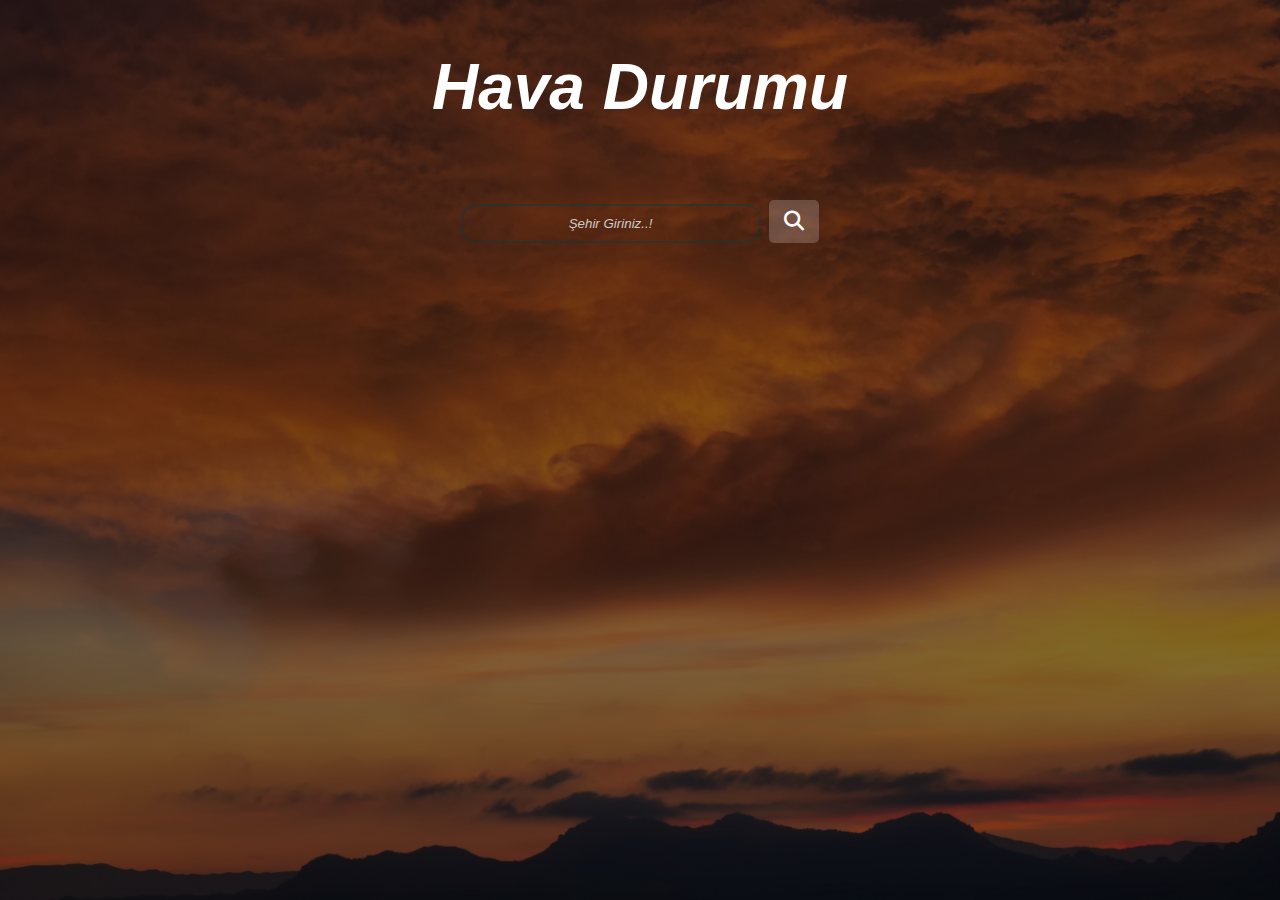
<file: HavaDrumu_Takip/index.html>
<!DOCTYPE html>
<html lang="en">
<head>
    <meta charset="UTF-8">
    <meta name="viewport" content="width=device-width, initial-scale=1.0">
    <title>Hava Durumu</title>
    <link rel="stylesheet" href="style.css">
    <link rel="stylesheet" href="https://cdnjs.cloudflare.com/ajax/libs/font-awesome/6.6.0/css/all.min.css">
</head>
<body>

    <div class="app">
        <div class="header">
            
            <h1>Hava Durumu</h1>
            <input type="text" id="searchBar" placeholder="Şehir Giriniz..!">
            <button class="btn"><i class="fa-solid fa-magnifying-glass"></i></button>
            
        </div>

        <div class="content">
            <div class="city"> </div>
        </div>
        <div class="temp"></div>
        <div class="desc"></div>
        <div class="minmax"></div>

    </div>
    
    <script src="script.js"></script>
</body>
</html>
</file>
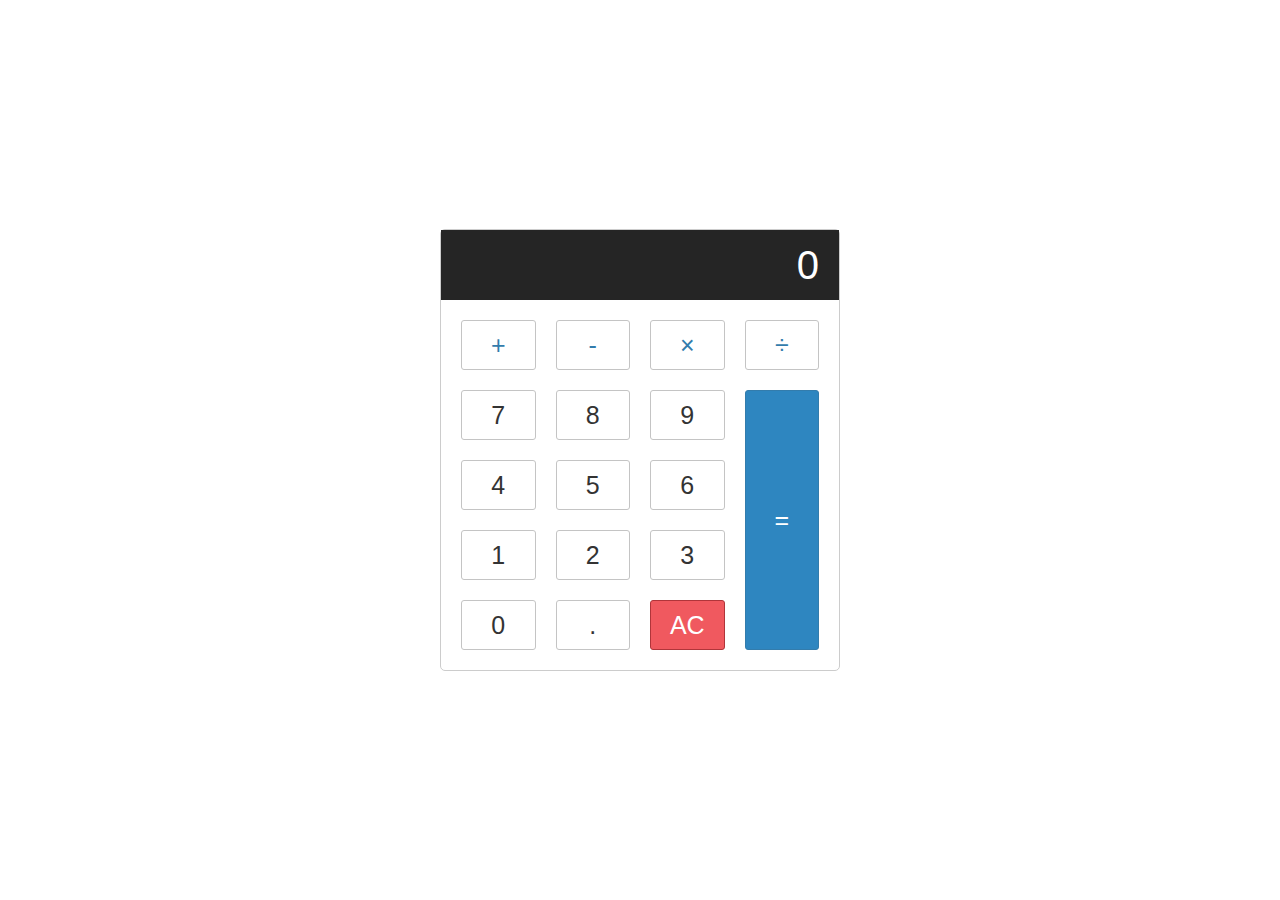
<file: HesapMakinesi/index.html>
<!DOCTYPE html>
<html lang="en">
<head>
    <meta charset="UTF-8">
    <meta name="viewport" content="width=device-width, initial-scale=1.0">
    <title>Hesap Makinesi</title>
    <link rel="stylesheet" href="style.css">
</head>
<body>
    
    <div class="div calculator">
        <input type="text" class="calculator-input" value=0 disabled>
    

        <div class="calculator-keys">

             <button type="button" class="operator" value="+">+</button>
            <button type="button" class="operator" value="-">-</button>
            <button type="button" class="operator" value="*">&times;</button>
            <button type="button" class="operator" value="/">&divide;</button>

            <button type="button" value="7">7</button>
            <button type="button" value="8">8</button>
            <button type="button" value="9">9</button>

            <button type="button" value="4">4</button>
            <button type="button" value="5">5</button>
            <button type="button" value="6">6</button>

            <button type="button" value="1">1</button>
            <button type="button" value="2">2</button>
            <button type="button" value="3">3</button>

            <button type="button" value="0">0</button>
            <button type="button" class="decimal" value=".">.</button>
            <button type="button" class="clear" value="clear">AC</button>

            <button type="button" class="equal-sign operator" value="=">=</button>


        </div>
    
    
    
    </div>













    <script src="script.js"></script>
</body>
</html>
</file>
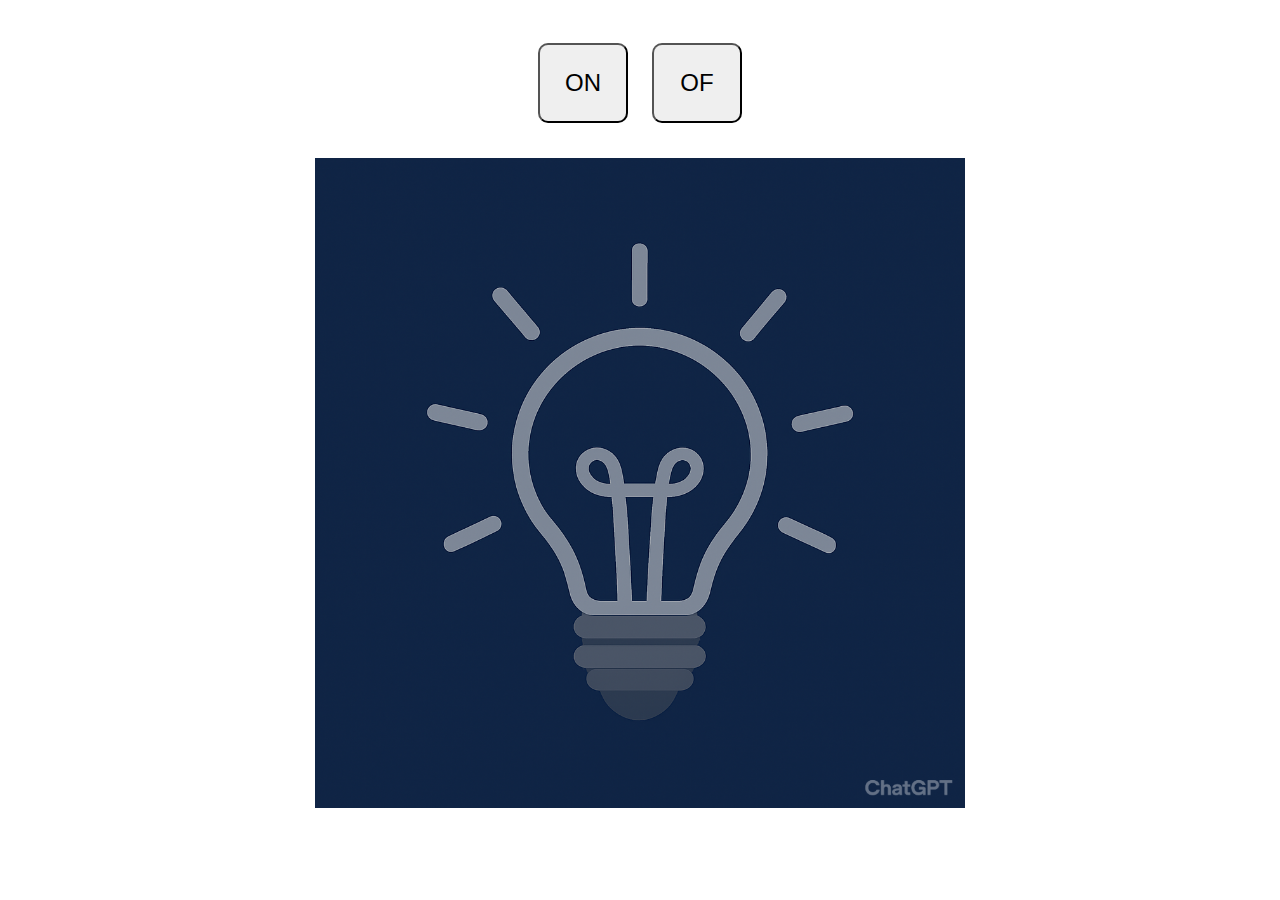
<file: Lamp_ON_OF/index.html>
<!DOCTYPE html>
<html lang="en">
<head>
    <meta charset="UTF-8">
    <meta name="viewport" content="width=device-width, initial-scale=1.0">
    <title>Document</title>

    <link rel="stylesheet" href="style.css">
</head>

<body>

    <div class="uyg">
        <div class="button">
            <button id="on"> ON </button>
            <button id="of"> OF </button>
        </div>

        <div class="img">
            <img id="imgg" src="of.jpg" >
        </div>


    </div>
    <script src="script.js"></script>
</body>
</html>
</file>
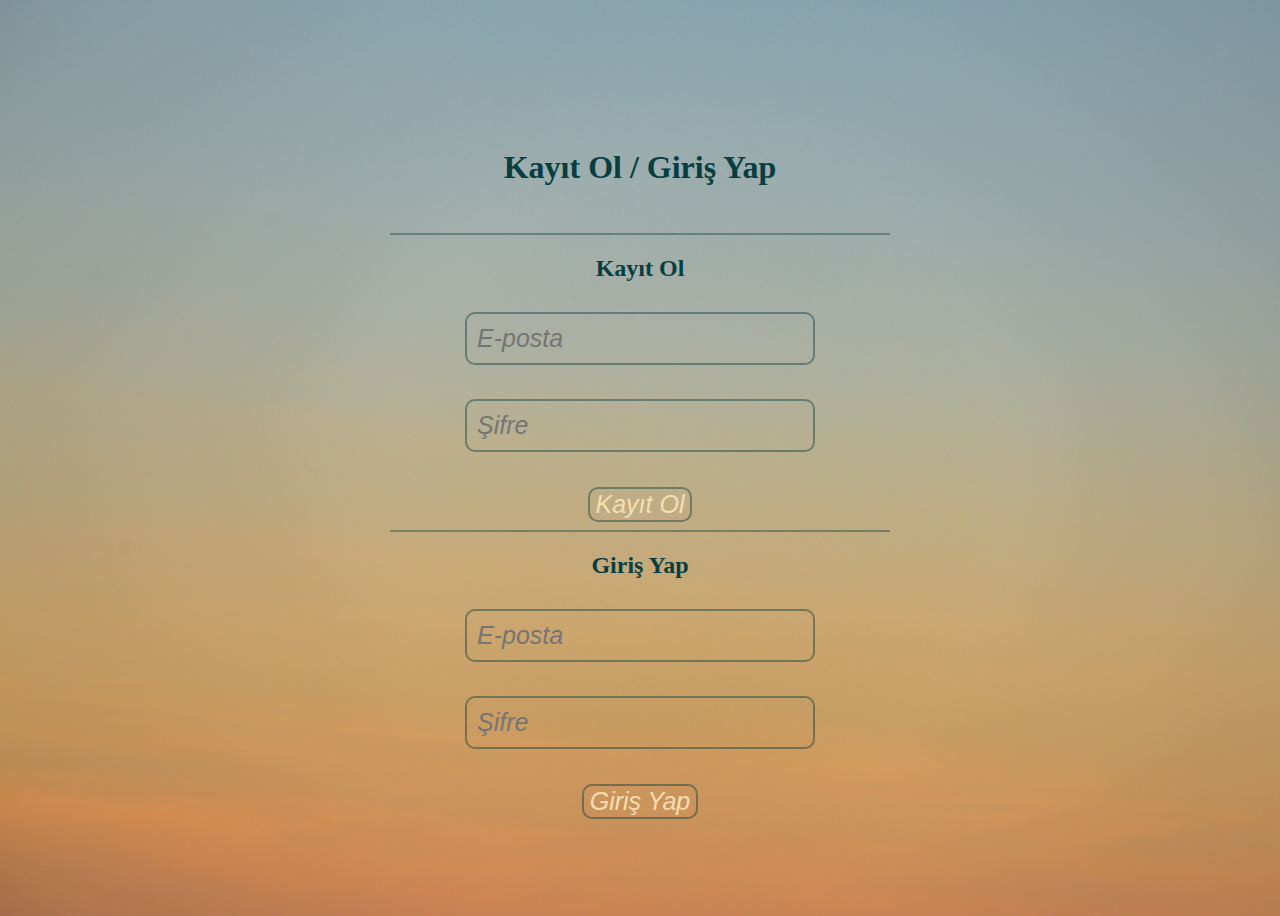
<file: Login/index.html>
<!DOCTYPE html>
<html lang="en">
<head>
    <meta charset="UTF-8">
<meta name="viewport" content="width=device-width, initial-scale=1.0">
    <title>LOGİN</title>
    <link rel="stylesheet" href="style.css">
    
</head>

<body>
    <div id="uyari"></div>
      <div class="app">
            
        <div class="Sgn">
        
            <div class="header"><h1>Kayıt Ol / Giriş Yap</h1>
                <br>
            <hr style="border: 1px solid rgba(6, 62, 66, 0.4);">
            
                                 <h2>Kayıt Ol</h2>    
            </div>

                <div class="input">
                    <ul style="list-style-type: none;">
                    
                    <li><input id="sgnInput" type="email" placeholder="E-posta"></li>
                    <br>
                    <li><input id="sgnPasword" type="text" placeholder="Şifre"></li>
                    <br>
                    <li><button id="sgnButton" class="btn">Kayıt Ol</button></li>
                
                
                </ul>
                    
                    
                    
                </div>
        </div>

<hr style="border: 1px solid rgba(6, 62, 66, 0.4);">

        <div class="lgn">
            <div class="header">
            
                    <h2>Giriş Yap</h2>    
            </div>

                <div class="input" >
                     <ul style="list-style-type: none;">
                    
                    <li><input id="lgnInput" type="email" placeholder="E-posta"></li>
                    <br>
                    <li ><input id="lgnPasword" type="text" placeholder="Şifre"></li>
                    <br>
                    <li><button id="lgnButton" class="btn">Giriş Yap</button></li>
                
                
                </ul>
                </div>
        </div>


    </div>
    


    <script src="javascript.js"></script>
</body>
</html>
</file>
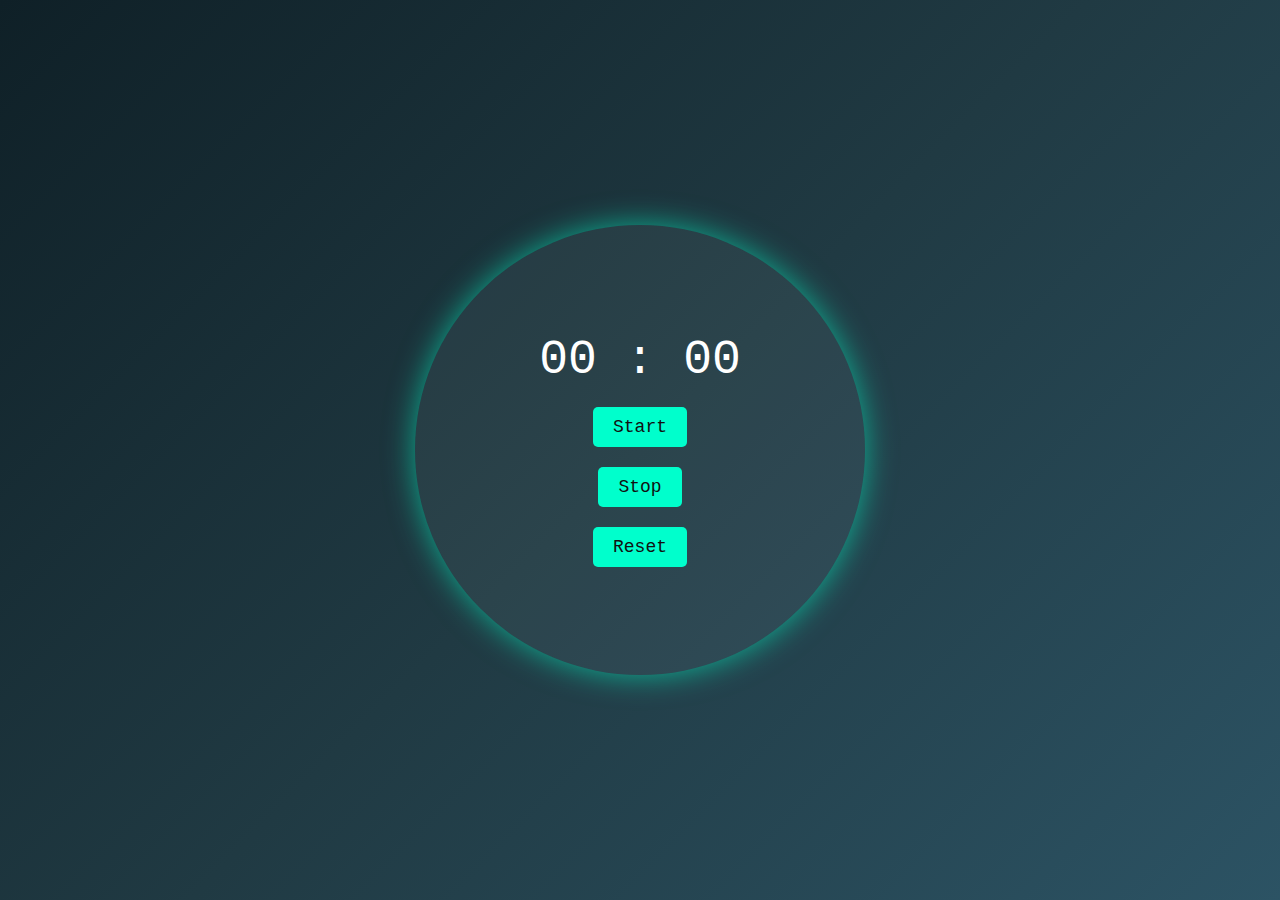
<file: StopWatch/index.html>
<!DOCTYPE html>
<html lang="en">
<head>
    <meta charset="UTF-8">
    <meta name="viewport" content="width=device-width, initial-scale=1.0">
    <title>Document</title>
    <link rel="stylesheet" href="style.css">
</head>
<body>
    
    <div class="container">

        <div class="wrapper">
            <p>
                <span class="second">00</span>
                <span class=":">:</span>
                <span class="tens">00</span>

            </p>

            <button class="btnStart">Start</button>
            <button class="btnStop">Stop</button>
            <button class="btnReset">Reset</button>

        </div>
    </div>






<script src="script.js"></script>
</body>
</html>
</file>
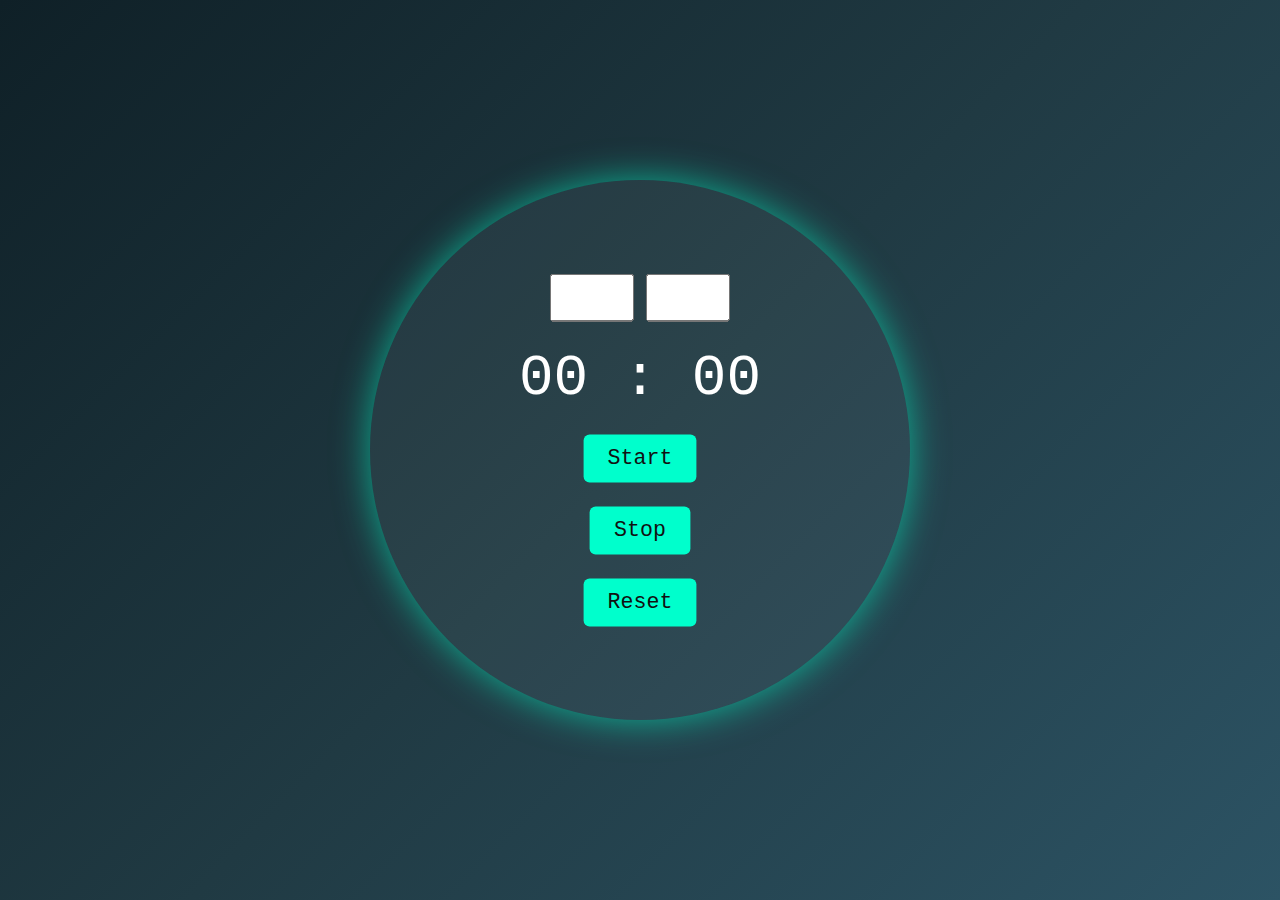
<file: Timer/index.html>
<!DOCTYPE html>
<html lang="en">
<head>
    <meta charset="UTF-8">
    <meta name="viewport" content="width=device-width, initial-scale=1.0">
    <title>Document</title>
    <link rel="stylesheet" href="style.css">
</head>
<body>
    
    <div class="container">

        <div class="wrapper">
             <div class="input">
                    <input id="secondid" type="number" value="" >
                    <input id="minuteid" type="number" value="">
             </div>
            <p>
                <span class="second">00</span>
                <span class=":">:</span>
                <span class="tens">00</span>

            </p>

            <button class="btnStart">Start</button>
            <button class="btnStop">Stop</button>
            <button class="btnReset">Reset</button>

        </div>
    </div>






<script src="script.js"></script>
</body>
</html>
</file>
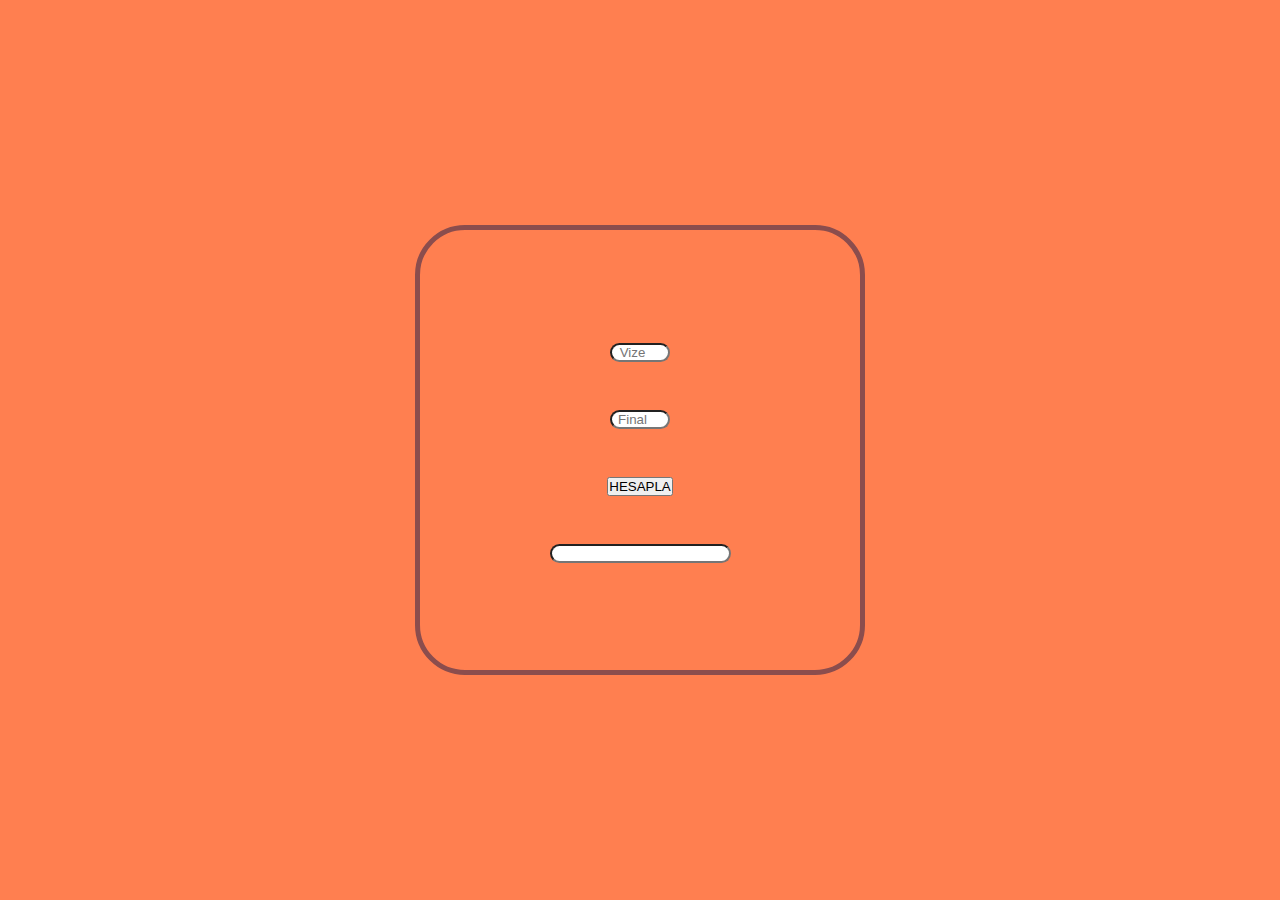
<file: Vize_Final_notOrt/index.html>
<!DOCTYPE html>
<html lang="en">
<head>
    <meta charset="UTF-8">
    <meta name="viewport" content="width=device-width, initial-scale=1.0">
    <title>Document</title>
    
    <link rel="stylesheet" href="https://cdn.jsdelivr.net/npm/bootstrap@4.6.2/dist/css/bootstrap.min.css" integrity="sha384-xOolHFLEh07PJGoPkLv1IbcEPTNtaed2xpHsD9ESMhqIYd0nLMwNLD69Npy4HI+N" crossorigin="anonymous">
    <link rel="stylesheet" href="style.css">
    
</head>
 
<body>
    <div id="uyari"></div>
    <div class="uyg">
        <div class="vize">
            <input type="Number" placeholder="Vize"  min="0" max="100">
        </div>

        <div class="final">
             <input type="Number" placeholder="Final"  min="0" max="100">
        </div>
        <div>
            <button class="btn btn-warning">HESAPLA</button>
        </div>
        <div class="sonuc">
            <input type="text" readonly>
        </div>
    </div>


<script src="script.js"></script>
<script src="https://cdn.jsdelivr.net/npm/jquery@3.5.1/dist/jquery.slim.min.js" integrity="sha384-DfXdz2htPH0lsSSs5nCTpuj/zy4C+OGpamoFVy38MVBnE+IbbVYUew+OrCXaRkfj" crossorigin="anonymous"></script>
<script src="https://cdn.jsdelivr.net/npm/popper.js@1.16.1/dist/umd/popper.min.js" integrity="sha384-9/reFTGAW83EW2RDu2S0VKaIzap3H66lZH81PoYlFhbGU+6BZp6G7niu735Sk7lN" crossorigin="anonymous"></script>
<script src="https://cdn.jsdelivr.net/npm/bootstrap@4.6.2/dist/js/bootstrap.min.js" integrity="sha384-+sLIOodYLS7CIrQpBjl+C7nPvqq+FbNUBDunl/OZv93DB7Ln/533i8e/mZXLi/P+" crossorigin="anonymous"></script>
</body>
</html>
</file>
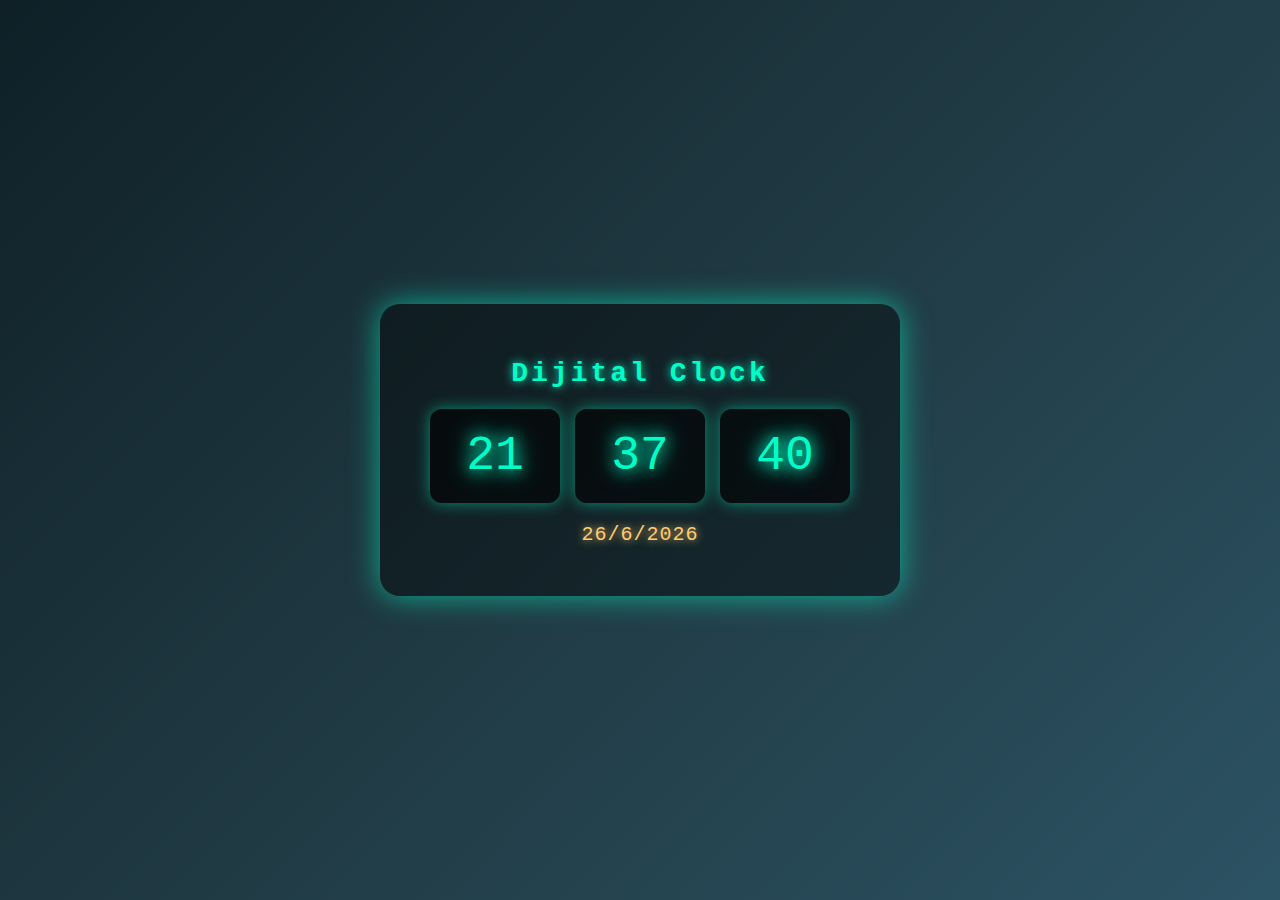
<file: DijitalClock/İndex.html>
<!DOCTYPE html>
<html lang="en">
<head>
    <meta charset="UTF-8">
    <meta name="viewport" content="width=device-width, initial-scale=1.0">
    <title>Sayı Tahmin</title>

    <link rel="stylesheet" href="stayle.css">
</head>
<body>


    <div class="clock-container">

        <h2>Dijital Clock</h2>

        <div class="clock">

            <div class="item"> <p id="hour">12:</p></div>
            <div class="item"> <p id="minute">12:</p></div>
            <div class="item"> <p id="second">85</p></div>

        </div>
        <div class="date"><p id="tarih">Tarih</p></div>

    </div>





<script src="script.js"></script>
</body>
</html>
</file>
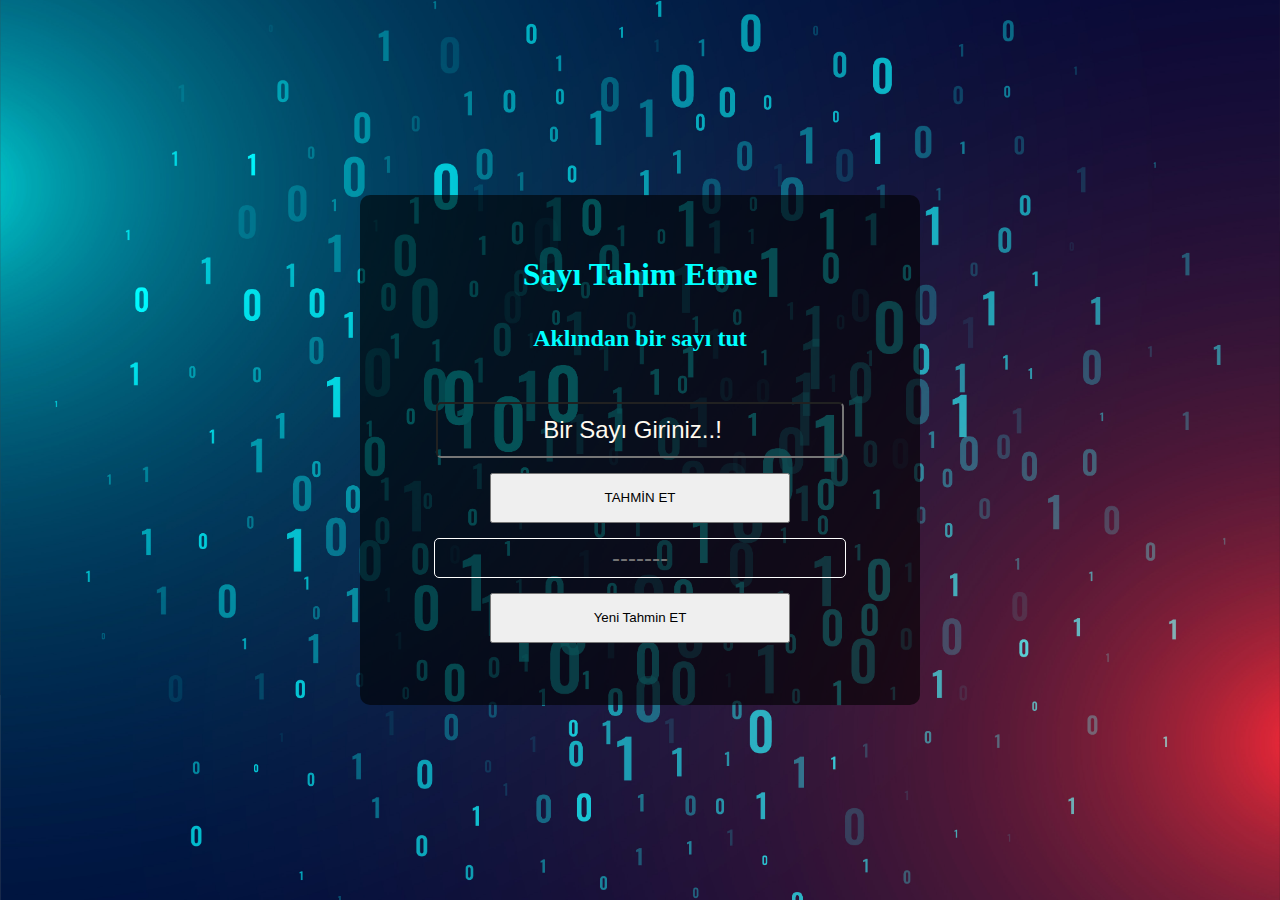
<file: Sayı_Tahmin/İndex.html>
<!DOCTYPE html>
<html lang="en">
<head>
    <meta charset="UTF-8">
    <meta name="viewport" content="width=device-width, initial-scale=1.0">
    <title>Sayı Tahmin</title>

    <link rel="stylesheet" href="stayle.css">
      <link rel="stylesheet" href="https://cdn.jsdelivr.net/npm/bootstrap@4.6.2/dist/css/bootstrap.min.css" integrity="sha384-xOolHFLEh07PJGoPkLv1IbcEPTNtaed2xpHsD9ESMhqIYd0nLMwNLD69Npy4HI+N" crossorigin="anonymous">
</head>
<body>



<div class="uyg">

    <div class="headers"> 
    <h1 id="h1">Sayı Tahim Etme</h1>
     <h2 id="h3">Aklından bir sayı tut</h2>
    </div>

    <div class="input">
        <input type="number" id="inp" placeholder="Bir Sayı Giriniz..!">
    </div>

    <div class="btn-container">
        <button type="button" id="btn" class="btn btn-primary">TAHMİN ET</button>
        <input type="text" id="resault" readonly placeholder="-------">
    </div>
    <div class="p">
        <button type="buttonn" id="btn2" class="btn btn-primary">Yeni Tahmin ET</button>
</div>

<script src="script.js"></script>
<script src="https://cdn.jsdelivr.net/npm/jquery@3.5.1/dist/jquery.slim.min.js" integrity="sha384-DfXdz2htPH0lsSSs5nCTpuj/zy4C+OGpamoFVy38MVBnE+IbbVYUew+OrCXaRkfj" crossorigin="anonymous"></script>
<script src="https://cdn.jsdelivr.net/npm/popper.js@1.16.1/dist/umd/popper.min.js" integrity="sha384-9/reFTGAW83EW2RDu2S0VKaIzap3H66lZH81PoYlFhbGU+6BZp6G7niu735Sk7lN" crossorigin="anonymous"></script>
<script src="https://cdn.jsdelivr.net/npm/bootstrap@4.6.2/dist/js/bootstrap.min.js" integrity="sha384-+sLIOodYLS7CIrQpBjl+C7nPvqq+FbNUBDunl/OZv93DB7Ln/533i8e/mZXLi/P+" crossorigin="anonymous"></script>
</body>
</html>
</file>
<file: HavaDrumu_Takip/style.css>
*{ margin: 0;padding: 0;box-sizing: border-box;}

body{
    font-family:'montserrat',sans-serif ;
    color:#fff;
    background-image: url('image.jpg');
    background-position: center;
    background-repeat: no-repeat;
    background-size:cover;
    height: 100vh;
}


.app{
    font-style:oblique;
    font-size: xx-large;
    text-align: center;
    background: rgba(0, 0, 0, .5);
    background-size: cover;
    height: 100vh;
}

.header{
    padding-top: 50px ;
    
    
}
.header h1{
    margin-bottom: 70px;
}
.header input {
    width: 300px;       /* istediğin genişlik */
    margin: 10px auto;     /* ortalar */
    padding: 10px 10px;  /* biraz iç boşluk ekle */
    border-radius: 5px; /* köşeleri yuvarlat (isteğe bağlı) */
    border: 2px solid rgba(6, 62, 66, 0.445);       /* default kenarlığı kaldır */
    border-radius:15px;
    background:transparent;
    color: #fff;
    text-align: center;
    
    
}
.header input::placeholder {
    color: #ccc;        /* gri */
    font-style: italic; /* opsiyonel: italik yap */
}

.content{
    margin: 20px auto;

}

.temp{
    margin: 10px;
    font-size: 60px;
}

.desc{
    margin-bottom: 15px;
}


.minmax{
    margin: 35px;
    
}
.btn{
     padding: 10px 15px;   /* butonun iç boşluğu */
    font-size: 20px;      /* ikon boyutu büyür */
    border: none;         /* kenarlık kaldır */
    border-radius: 5px;   /* köşeleri yuvarlat */
    background: rgba(255, 255, 255, 0.2); /* şeffaf arka plan */
    color: #fff;          /* ikon rengi */
    cursor: pointer;
}
.city{
    padding: 30px;
    font-size: 30px;
}
</file>
<file: HesapMakinesi/style.css>
* {
    margin: 0;
    padding: 0;
    box-sizing: border-box;
}

html {
    font-size: 10px;
}

body {
    font-size: 1.2rem;
}

.calculator {
    border: 1px solid #ccc;
    border-radius: 5px;
    width: 400px;
    position: absolute;
    top: 50%;
    left: 50%;
    transform: translate(-50%,-50%);
}

.calculator-input {
    width: 100%;
    font-size: 4rem;
    height: 70px;
    border: none;
    background-color: #252525;
    color: #fff;
    text-align: right;
    padding-left: 20px;
    padding-right: 20px;
}

button {
    height: 50px;
    background-color: #fff;
    border-radius: 3px;
    border: 1px solid #c4c4c4;
    background-color: transparent;
    font-size: 2.5rem;
    color: #333;
}

button:hover {
    background-color: #eaeaea;
}

.operator {
    color: #337cac;
}

.clear {
    background-color: #f0595f;
    border-color: #b0353a;
    color: #fff;
}

.clear:hover {
    background-color: #f17377;
}

.equal-sign {
    background-color: #2e86c0;
    border-color: #337cac;
    color: #fff;
    height: 100%;
    grid-area: 2/4/6/5;
}

.equal-sign:hover {
    background-color: #4e9ed4;
}

.calculator-keys {
    display: grid;
    grid-template-columns: repeat(4, 1fr);
    grid-gap: 20px;
    padding: 20px
}
</file>
<file: Lamp_ON_OF/style.css>
.uyg{
    width: 50%;
    position: absolute;
    display: flex;
    flex-direction: column;
    align-items: center;
    justify-self: center;
}
.button{
    margin: 25PX;
    #on{

        font-size: x-large;
        margin: 10px;
        height: 80px;
        width: 90px;
        border-radius: 10px;
        cursor: pointer;
        
        &:hover{
        background-color: khaki;
    }
    }
    #of{
        
        font-size: x-large;
        margin: 10px;
        height: 80px;
        width: 90px;
        border-radius: 10px;
        cursor: pointer;
        &:hover{
        background-color: khaki;
    }
    }
    
}
.img img {
    width: 650px;   /* istediğin boyut */
    height: auto;   /* orantılı küçülür */
}
</file>
<file: Login/style.css>
body{
    
    display:flex;
      justify-content:center; /* yatay ortala */
      align-items:center;     /* dikey ortala */
        
    background-image: url("image.jpg");
    background-size: cover;
    text-align: center;
    height: 100vh;
}

.app{
margin-top: 30px;
justify-self:center;

width: 500px;

}
.header{
margin-bottom: 30px;
color: rgba(6, 62, 66, 1); ;
}

.input{
    display: block;
    font-size: 30px;
}
.input li input{
    font-size: 25px;
     padding: 10px 10px; 
    font-style: oblique;
    background: transparent;
    border: 2px solid rgba(6, 62, 66, 0.445); 
    border-radius: 10px;
    color: wheat;
    
}
.input li button{
       font-size: 25px;
    font-style: oblique;
    background: transparent;
    border: 2px solid rgba(6, 62, 66, 0.445); 
    border-radius: 10px;
    color: wheat;
    cursor: pointer;
    
}
.input ul {
  list-style-type: none; 
  padding: 0;   /* sola yaslamayı düzeltir */
  margin: 0;
}
#uyari {
    position: absolute; /* veya fixed */
    top: 20px;          /* sayfanın üstünden mesafe */
    left: 50%;          /* yatayda ortala */
    transform: translateX(-50%);
    
    color: white;
    padding: 10px 20px;
    border-radius: 5px;
    font-weight: bold;
    text-align: center;
    background-color: red;
    
    opacity: 0;              /* başlangıçta görünmez */
    transition: opacity 1s;
    z-index: 1000;    
}

#uyari.gorunur {
    opacity: 1;
    
}
</file>
<file: StopWatch/style.css>
/* Genel ayarlar */
* {
    font-family: 'Courier New', Courier, monospace;
    box-sizing: border-box;
    margin: 0;
    padding: 0;
}

body {
    height: 100vh;
    display: flex;
    justify-content: center; /* yatay ortala */
    align-items: center;     /* dikey ortala */
    background: linear-gradient(135deg, #0f2027, #203a43, #2c5364);
}

/* Wrapper ekran ortasında ve içeriği ortalanmış */
.wrapper {
    width: 450px;
    height: 450px;
    border-radius: 50%;
    box-shadow: 0px 0px 30px rgba(0, 255, 200, 0.6);
    
    display: flex;           /* içeriği flex yap */
    flex-direction: column;  /* yukarıdan aşağıya hizala */
    justify-content: center; /* dikey ortala */
    align-items: center;     /* yatay ortala */
    gap: 20px;               /* elemanlar arasında boşluk */
    background-color: rgba(255,255,255,0.05);
    padding: 20px;
}

/* İçerik stilleri */
p {
    font-size: 48px;
    color: #fff;
}

button {
    padding: 10px 20px;
    font-size: 18px;
    border: none;
    border-radius: 5px;
    cursor: pointer;
    background-color: #00ffcc;
    color: #111;
    transition: 0.3s;
}

button:hover {
    background-color: #00dda0;
}
</file>
<file: Timer/style.css>
/* Genel ayarlar */
* {
    font-family: 'Courier New', Courier, monospace;
    box-sizing: border-box;
    margin: 0;
    padding: 0;
}

body {
    height: 100vh;
    display: flex;
    justify-content: center; /* yatay ortala */
    align-items: center;     /* dikey ortala */
    background: linear-gradient(135deg, #0f2027, #203a43, #2c5364);
}

/* Wrapper ekran ortasında ve içeriği ortalanmış */
.wrapper {
    width: 450px;
    height: 450px;
    border-radius: 50%;
    box-shadow: 0px 0px 30px rgba(0, 255, 200, 0.6);
    
    display: flex;           /* içeriği flex yap */
    flex-direction: column;  /* yukarıdan aşağıya hizala */
    justify-content: center; /* dikey ortala */
    align-items: center;     /* yatay ortala */
    gap: 20px;               /* elemanlar arasında boşluk */
    background-color: rgba(255,255,255,0.05);
    padding: 20px;
    transform: scale(1.2);
}

/* İçerik stilleri */
p {
    font-size: 48px;
    color: #fff;
}

button {
    padding: 10px 20px;
    font-size: 18px;
    border: none;
    border-radius: 5px;
    cursor: pointer;
    background-color: #00ffcc;
    color: #111;
    transition: 0.3s;
}

button:hover {
    background-color: #00dda0;
}

.input{
    input{
        text-align: center;
        width: 70px;
        height: 40px;
        
    }
}
</file>
<file: Vize_Final_notOrt/style.css>
* {
    margin: 0;
    padding: 0;
    box-sizing: border-box;
}

body {
    background-color: coral;
    display: flex;             /* flex kullan */
    justify-content: center;   /* yatay ortala */
    align-items: center;       /* dikey ortala */
    height: 100vh;             /* tüm ekran yüksekliği */
    margin: 0;                 /* varsayılan boşlukları kaldır */
}

.uyg {
    border: 5px solid rgb(139, 77, 77);
    border-radius: 50px;
    width: 450px;
    height: 450px;
    display: flex;
    flex-direction: column;      /* dikey yığın */
    justify-content: center;     /* dikey ortala */
    align-items: center;         /* yatay ortala */
    text-align: center;
}

.uyg div{
    margin: 20px;
    font-size: x-large;
    
}

.vize input{
    border-radius: 10px;
    text-align: center;
}

.final input{
    border-radius: 10px;
    text-align: center;
}

.sonuc input{
    border-radius: 10px;
    text-align: center;

}
</file>
<file: DijitalClock/stayle.css>
body {
    margin: 0;
    padding: 0;
    font-family: 'Courier New', Courier, monospace;
    background: linear-gradient(135deg, #0f2027, #203a43, #2c5364);
    color: #fff;
    display: flex;
    justify-content: center;
    align-items: center;
    height: 100vh;
}

/* Saat container */
.clock-container {
    text-align: center;
    background: rgba(0, 0, 0, 0.4);
    padding: 30px 50px;
    border-radius: 20px;
    box-shadow: 0px 0px 30px rgba(0, 255, 200, 0.6);
}

/* Başlık */
.clock-container h2 {
    font-size: 28px;
    letter-spacing: 3px;
    margin-bottom: 20px;
    color: #00ffc8;
    text-shadow: 0 0 10px #00ffc8;
}

/* Saat kutusu */
.clock {
    display: flex;
    justify-content: center;
    align-items: center;
    gap: 15px;
}

/* Her bir parça */
.clock .item {
    background: rgba(0, 0, 0, 0.6);
    padding: 20px 25px;
    border-radius: 12px;
    box-shadow: 0px 0px 15px rgba(0, 255, 200, 0.5);
    min-width: 80px;
}

.clock .item p {
    font-size: 48px;
    margin: 0;
    color: #00ffc8;
    text-shadow: 0 0 15px #00ffc8, 0 0 25px #00ffc8;
}

/* Tarih */
.date p {
    margin-top: 20px;
    font-size: 20px;
    letter-spacing: 1px;
    color: #ffcc70;
    text-shadow: 0 0 8px #ffcc70;
}
</file>
<file: Sayı_Tahmin/stayle.css>
body{
    background-image: url("image.jpg");
    background-position: center;
    background-size: cover;
    height: 100vh;
    background-repeat: no-repeat;
     margin: 0; /* boşlukları kaldır */
}
.uyg{
    background: rgba(0, 0, 0, .6);
    border-radius: 10px;
    position: absolute;
    text-align: center;
    top: 50%;
    left: 50%;
    transform: translate(-50%,-50%);
    padding: 30px;
    width: 500px;
    height: 450px;
}

.headers{
    color:aqua;
    margin-bottom: 50px;
    
}
.headers h1{
    padding: 10px;
}

#inp{
    text-align: center;
    font-size: x-large;
    width: 400px;
    height: 50px;
    background-color: transparent;
    color: #fff;
    border-radius: 5px;
    
}
#inp::placeholder{
    color:floralwhite;
}

.btn-container {
    margin-top: 15px;
    display: grid;
    gap: 15px;
    justify-items: center;
}
#resault {
    font-size: large;
    background-color: transparent;
    color: #fff;
    border: 1px solid #fff;
    border-radius: 5px;
    text-align: center;
    padding: 5px;
    width: 400px;   /* istediğin sabit genişlik */
    max-width: 100%; /* taşmayı önler */
    font-size: x-large;
}
.btn-container button {
 
    width: 300px;   /* istediğin sabit genişlik */
    height: 50px;
    max-width: 100%; /* taşmayı önler */
}
.p button {
    margin: 15px;
    width: 300px;   /* istediğin sabit genişlik */
    height: 50px;
    max-width: 100%; /* taşmayı önler */
}
</file>
